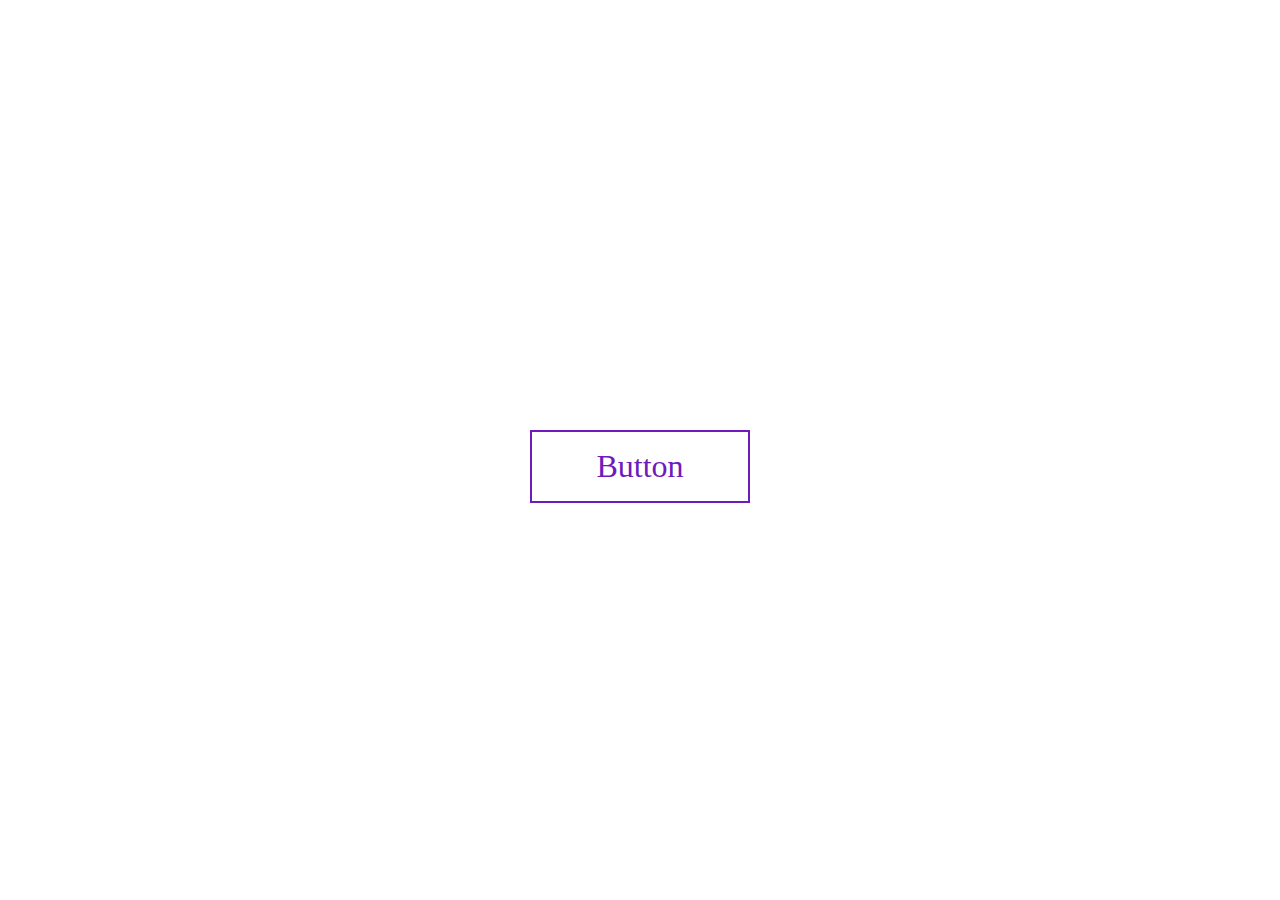
<file: Assets/Buttons/button with gradient onmouse enter/index.html>
<!DOCTYPE html>
<html lang="pl">
<head>
    <meta charset="UTF-8">
    <meta name="viewport" content="width=device-width, initial-scale=1.0">
    <title>Button with gradient onmouse enter</title>
    <link rel="stylesheet" href="style.css">
</head>
<body>
    <a href="#" class="button"><span>Button</span></a>
</body>
<script src="script.js"></script>
</html>
</file>
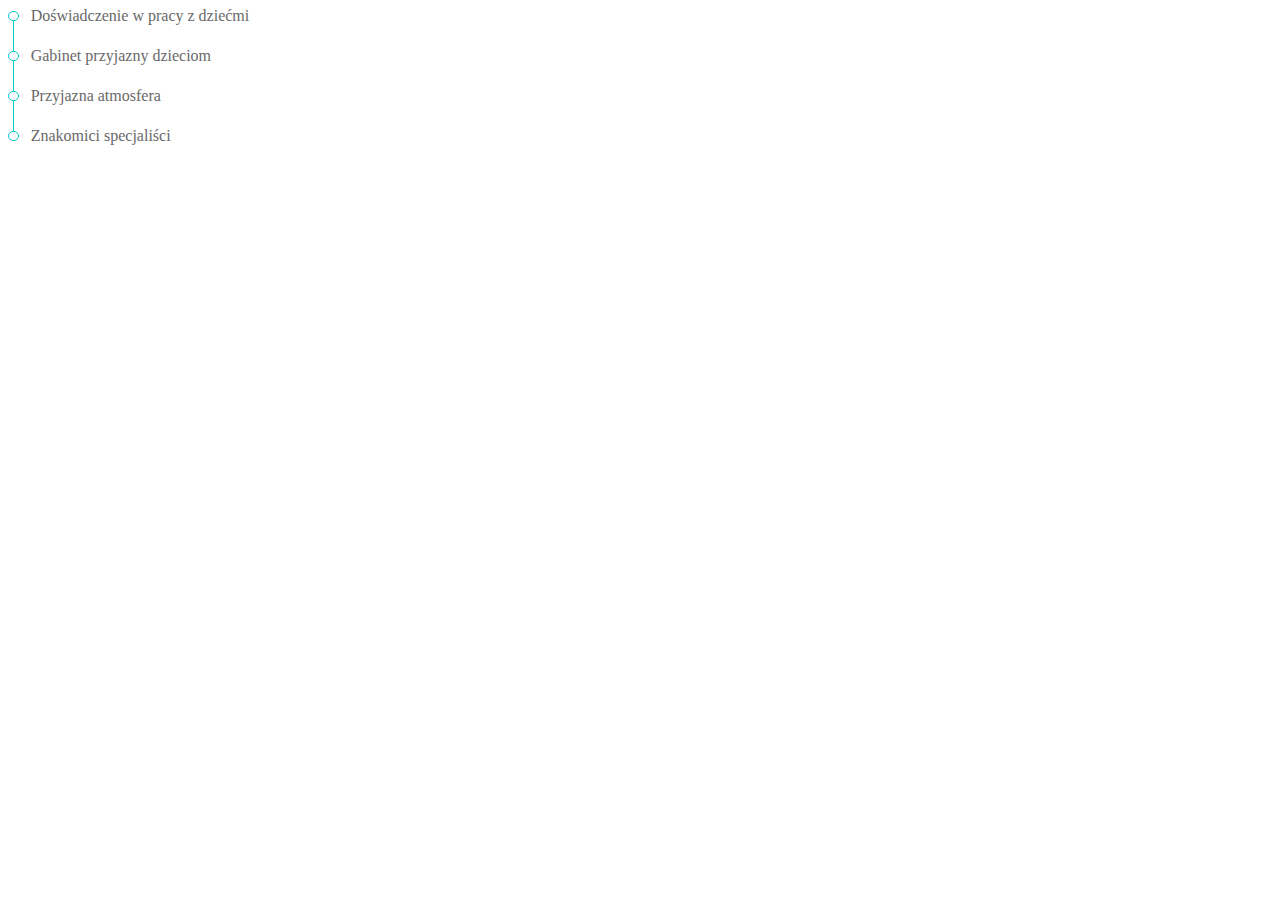
<file: Assets/Lists/dotted list with line between/index.html>
<!DOCTYPE html>
<html lang="pl">
<head>
    <meta charset="UTF-8">
    <meta name="viewport" content="width=device-width, initial-scale=1.0">
    <title>Dotted list with line between</title>
    <link rel="stylesheet" href="style.css">
</head>
<body>
    <ul class="custom-line-list">
        <li>
            <div class="dot"></div>
            <p>Doświadczenie w pracy z dziećmi</p>
        </li>
        <li>
            <div class="dot"></div>
            <p>Gabinet przyjazny dzieciom</p>
        </li>
        <li>
            <div class="dot"></div>
            <p>Przyjazna atmosfera</p>
        </li>
        <li>
            <div class="dot"></div>
            <p>Znakomici specjaliści</p>
        </li>
    </ul>
</body>
</html>
</file>
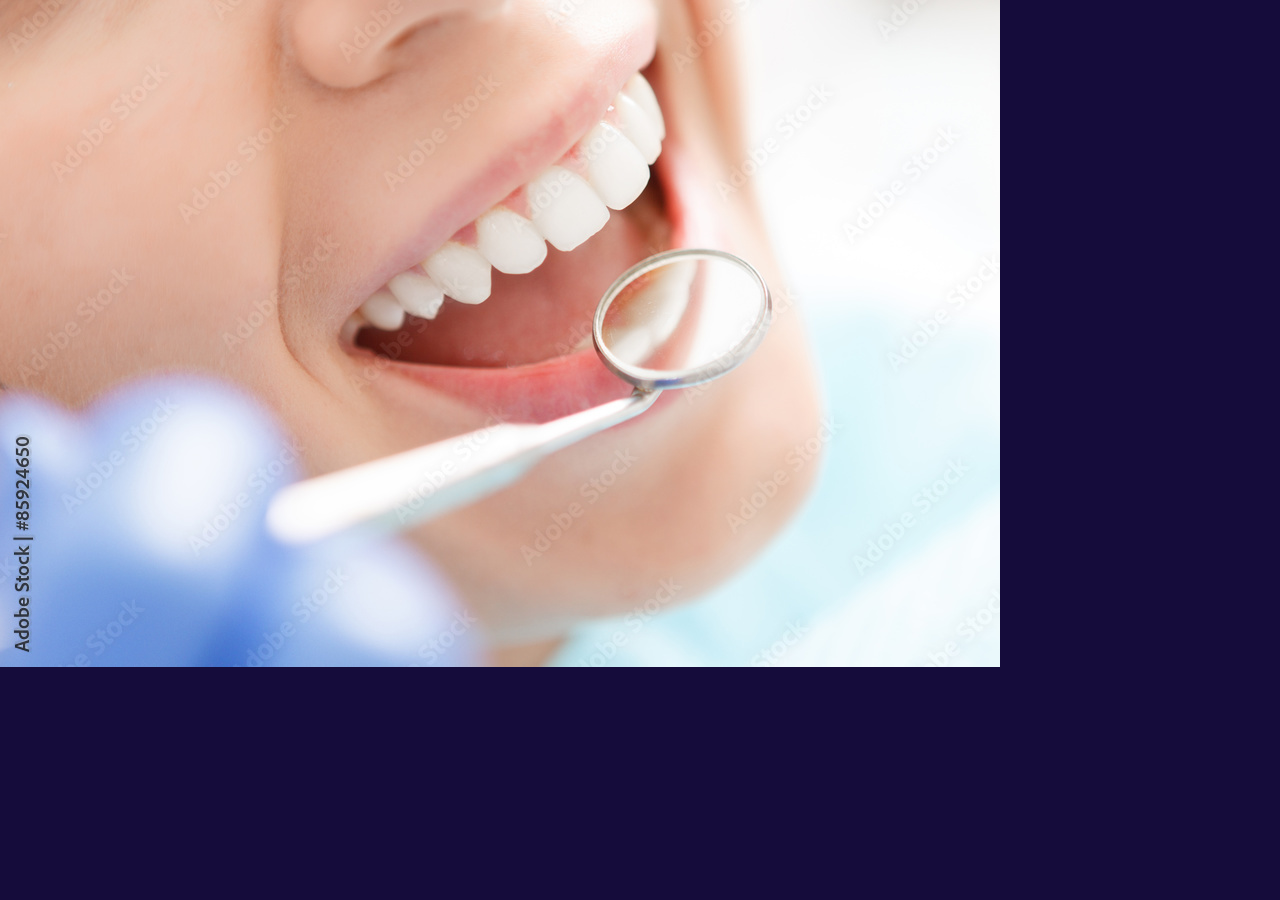
<file: Assets/Sliders/header slider/index.html>
<!DOCTYPE html>
<html lang="pl">
<head>
    <meta charset="UTF-8">
    <meta name="viewport" content="width=device-width, initial-scale=1.0">
    <link rel="stylesheet" href="../../../Web Building/css/style.css">
    <link rel="stylesheet" href="style.css">
    <title>Header slider</title>
</head>
<body>
    <div class="header-slider">
        <ul class="flex">
            <li class="absolute"><img src="../Base/images/img1.jpeg" alt="img1.jpg"></li>
            <li class="absolute"><img src="../Base/images/img2.jpeg" alt="img2.jpg"></li>
            <li class="absolute"><img src="../Base/images/img3.jpeg" alt="img3.jpg"></li>
        </ul>
    </div>
</body>
</html>
</file>
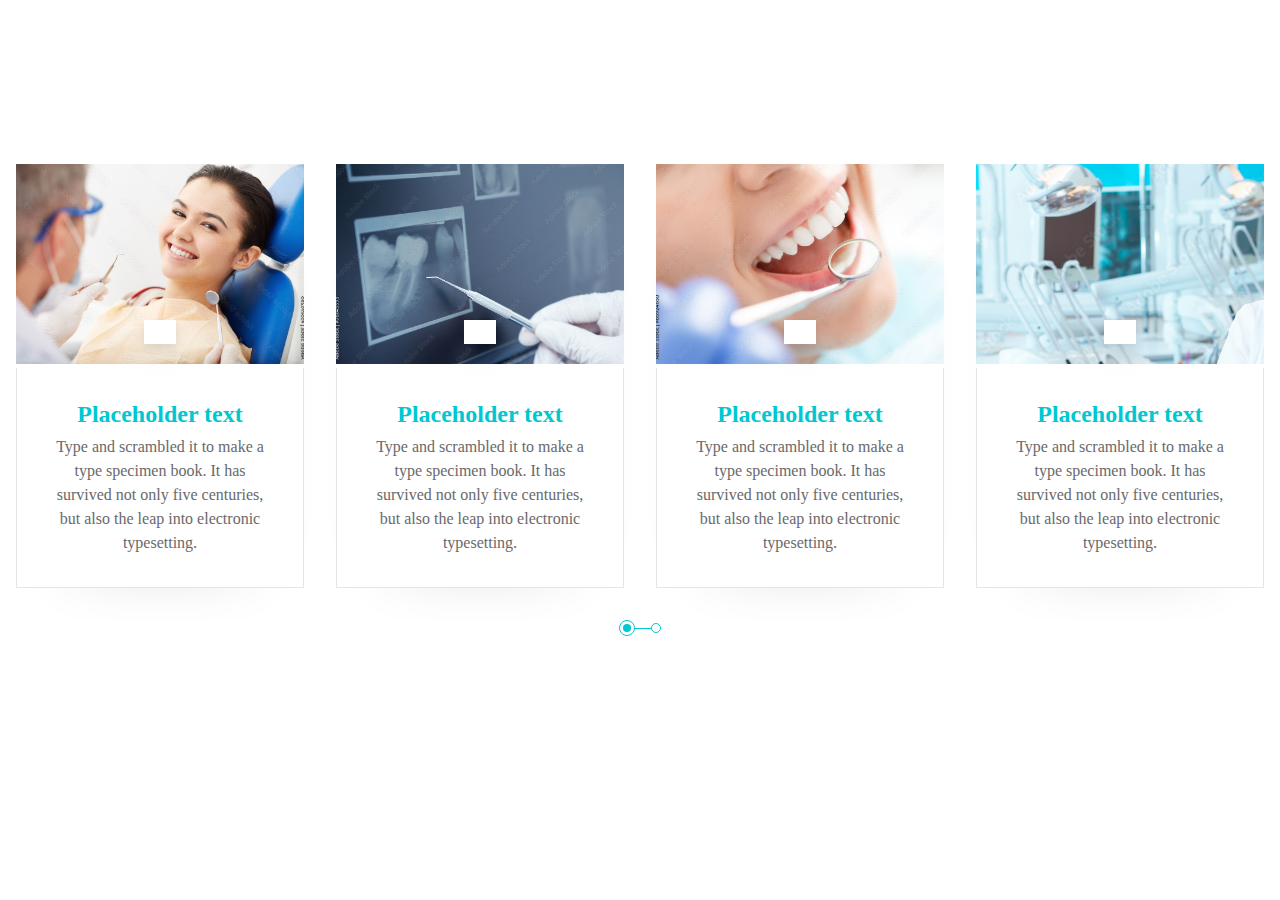
<file: Assets/Sliders/offer slider/index.html>
<!DOCTYPE html>
<html lang="pl">
<head>
    <meta charset="UTF-8">
    <meta name="viewport" content="width=device-width, initial-scale=1.0">
    <link rel="stylesheet" href="style.css">
    <link rel='stylesheet' href='https://cdn-uicons.flaticon.com/uicons-regular-rounded/css/uicons-regular-rounded.css'>
    <script src="script.js" defer></script>
    <title>Ewa Kopytek</title>
</head>
<body>
    <div class="slider">
        <div class="wrapper">
            <div class="item">
                <img src="../Base/images/img1.jpeg" alt="image">
                <div class="content">
                    <div class="icon">
                        <i class="fi fi-rr-tooth"></i>
                    </div>
                    <h2 class="bold">
                        Placeholder text
                    </h2>
                    <p>
                        Type and scrambled it to make a type specimen book. It has survived not only five centuries, but also the leap into electronic typesetting.
                    </p>
                </div>
            </div>
            <div class="item">
                <img src="../Base/images/img2.jpeg" alt="image">
                <div class="content">
                    <div class="icon">
                        <i class="fi fi-rr-camera"></i>
                    </div>
                    <h2 class="bold">
                        Placeholder text
                    </h2>
                    <p>
                        Type and scrambled it to make a type specimen book. It has survived not only five centuries, but also the leap into electronic typesetting.
                    </p>
                </div>
            </div>
            <div class="item">
                <img src="../Base/images/img3.jpeg" alt="image">
                <div class="content">
                    <div class="icon">
                        <i class="fi fi-rr-toothbrush"></i>
                    </div>
                    <h2 class="bold">
                        Placeholder text
                    </h2>
                    <p>
                        Type and scrambled it to make a type specimen book. It has survived not only five centuries, but also the leap into electronic typesetting.
                    </p>
                </div>
            </div>
            <div class="item">
                <img src="../Base/images/img4.jpeg" alt="image">
                <div class="content">
                    <div class="icon">
                        <i class="fi fi-rr-heart"></i>
                    </div>
                    <h2 class="bold">
                        Placeholder text
                    </h2>
                    <p>
                        Type and scrambled it to make a type specimen book. It has survived not only five centuries, but also the leap into electronic typesetting.
                    </p>
                </div>
            </div>
            <div class="item">
                <img src="../Base/images/img5.jpeg" alt="image">
                <div class="content">
                    <div class="icon">
                        <i class="fi fi-rr-bell"></i>
                    </div>
                    <h2 class="bold">
                        Placeholder text
                    </h2>
                    <p>
                        Type and scrambled it to make a type specimen book. It has survived not only five centuries, but also the leap into electronic typesetting.
                    </p>
                </div>
            </div>
            <div class="item">
                <img src="../Base/images/img6.jpeg" alt="image">
                <div class="content">
                    <div class="icon">
                        <i class="fi fi-rr-home"></i>
                    </div>
                    <h2 class="bold">
                        Placeholder text
                    </h2>
                    <p>
                        Type and scrambled it to make a type specimen book. It has survived not only five centuries, but also the leap into electronic typesetting.
                    </p>
                </div>
            </div>
            <div class="item">
                <img src="../Base/images/img3.jpeg" alt="image">
                <div class="content">
                    <div class="icon">
                        <i class="fi fi-rr-toothbrush"></i>
                    </div>
                    <h2 class="bold">
                        Placeholder text
                    </h2>
                    <p>
                        Type and scrambled it to make a type specimen book. It has survived not only five centuries, but also the leap into electronic typesetting.
                    </p>
                </div>
            </div>
            <div class="item">
                <img src="../Base/images/img4.jpeg" alt="image">
                <div class="content">
                    <div class="icon">
                        <i class="fi fi-rr-heart"></i>
                    </div>
                    <h2 class="bold">
                        Placeholder text
                    </h2>
                    <p>
                        Type and scrambled it to make a type specimen book. It has survived not only five centuries, but also the leap into electronic typesetting.
                    </p>
                </div>
            </div>
        </div>
        <div class="nav">
        </div>
    </div>
</body>
</html>
</file>
<file: Assets/Buttons/button with gradient onmouse enter/style.css>
:root {
    --accent: rgb(110, 26, 189);
}

body {
    min-height: 100vh;
    display: flex;
    justify-content: center;
    align-items: center;
    margin: 0;
    font-family: 'Calibri';
}

.button {
    --_animation-length: 700ms;
    position: relative;
    text-decoration: none;
    box-sizing: content-box;
    color: black;
    font-size: 32px;
    padding: .5em 2em;
    margin-top: 1em;
    background-color: #fff;
    color: var(--accent);
    border: 2px solid var(--accent);
    overflow: hidden;
}

.button span {
    position: relative;
    z-index: 100;
    transition: 400ms;
}

.button::before {
    content: '';
    position: absolute;
    top: var(--y);
    left: var(--x);
    transform: translate(-50%, -50%);
    width: 0px;
    height: 0px;
    background-color: var(--accent);
    transition: width var(--_animation-length), height var(--_animation-length);
    border-radius: 100%;
    transform: translateX(-50%) translateY(-50%);
}

.button:hover span{
    color: #eaeaea;
}

.button:hover:before {
    width: 600px;
    height: 600px;
    z-index: 10;
}
</file>
<file: Assets/Lists/dotted list with line between/style.css>
:root {
    font-size: 16px;
    font-family: 'Calibri';
}

.custom-line-list {
    position: relative;
    padding: 0;
    margin: 0;
    list-style: none;
}

.custom-line-list li {
    display: flex;
    align-items: center;
    margin-bottom: 1.5em;
    cursor: pointer;
}

.custom-line-list li .dot {
    position: relative;
    width: calc((1em / 3) * 2);
    height: calc((1em / 3) * 2);
    border-radius: 100%;
    box-sizing: border-box;
    background: #fff;
    border: 1px solid #00c7d0;
}

.custom-line-list li .dot:after {
    content: '';
    position: absolute;
    top: 0;
    left: 0;
    border-radius: 100%;
    background: #fff;
    inset: calc(1em / 8);
    transition: 300ms;
}

.custom-line-list li:hover .dot:after {
    background: #00c7d0;
}

.custom-line-list:before {
    content: '';
    position: absolute;
    top: calc(1em / 3);
    left: calc(1em / 3);
    width: .5px;
    height: calc(100% - (1em / 3) * 2);
    background-color: #00c7d0;
}

.custom-line-list li p {
    padding: 0;
    margin: 0;
    line-height: 1em;
    position: relative;
    margin-left: .75em;
    color: #696969;
}
</file>
<file: Web Building/css/style.css>
@import url('https://fonts.googleapis.com/css2?family=Poppins:ital,wght@0,100;0,200;0,300;0,400;0,500;0,600;0,700;0,800;0,900;1,100;1,200;1,300;1,400;1,500;1,600;1,700;1,800;1,900&display=swap');

:root {
    font-family: 'Poppins';
    --primary-lighter: hsl(0deg,0%,100%);
    --primary: hsl(0deg,0%,100%);
    --primary-darker: hsl(0deg,0%,68%);
    
    --secondary-lighter: hsl(0deg,0%,50%);
    --secondary: hsl(0deg,0%,26%);
    --secondary-darker: hsl(0deg,0%,10%);

    --accent-lighter: hsl(183deg,100%,80%);
    --accent: hsl(183deg,100%,40%);
    --accent-darker: hsl(183deg,100%,20%);

    --text-primary: hsl(0deg,0%,41%);
    --line-height: 1.5em;
    --line-height-heading: 1.2em;

    --global-padding: 15vw;
    --wrapper-padding-block: 5rem;
    --wrapper-padding-inline: 1rem;
    --wrapper-max-width: 80rem;
    --border-min-width: 1rem;
}

/* Default styling */

body {
    margin: 0;
    padding: 0;
}

p {
    font-size: 1rem;
    line-height: var(--line-height);
    margin: 0;
    color: var(--text-primary);
}

h1, h2, h3, h4, h5, h6 {
    font-size: 1rem;
    font-weight: 400;
    line-height: var(--line-height-heading);
    margin: 0;
    color: var(--secondary);
}

a { text-decoration: none; }

ul {
    list-style: none;
    padding: 0;
    margin: 0;
}

img {
    width: 100%;
    height: 100%;
    object-fit: cover;
}

hr {
    width: 100%;
    border: 0px;
    height: 1px;
    background-color: var(--secondary-lighter);
    margin: 0;
}


/* headings */

.h-1 {
    font-size: 3rem;
    font-weight: 700;
}
.h-2 {
    font-size: 1.5rem;
    font-weight: 600;
}
.h-3 {
    font-size: 1.2rem;
    font-weight: 500;
}


/* buttons */

.button {
    padding: 1em 1.5em;
    border-radius: .5em;
    color: var(--accent);
    background-color: var(--secondary);
    border: 1px solid var(--accent);
    transition: 200ms ease-in-out;
    cursor: pointer;
}

.button:hover {
    background-color: var(--accent);
    color: var(--secondary);
}

.button.accent {
    color: var(--primary);
    background-color: var(--accent);
    border: 1px solid var(--accent);
}

.button.accent:hover {
    background-color: var(--accent-darker);
    border: 1px solid var(--accent-darker);
}

.button.disabled {
    color: var(--secondary-lighter);
    background-color: var(--primary-darker);
    cursor: not-allowed;
}


/* shadows */

.shadow-100 {
    box-shadow: 0 2px 2px rgba(0, 0, 0, .01),
                0 4px 4px rgba(0, 0, 0, .02),
                0 8px 8px rgba(0, 0, 0, .04),
                0 12px 12px rgba(0, 0, 0, .08);
}
.shadow-200 {
    box-shadow: 0 2px 2px rgba(0, 0, 0, .01),
                0 4px 4px rgba(0, 0, 0, .02),
                0 8px 8px rgba(0, 0, 0, .04),
                0 16px 16px rgba(0, 0, 0, .08);
}
.shadow-300 {
    box-shadow: 0 2px 2px rgba(0, 0, 0, .01),
                0 4px 4px rgba(0, 0, 0, .02),
                0 8px 8px rgba(0, 0, 0, .04),
                0 16px 16px rgba(0, 0, 0, .08),
                0 32px 32px rgba(0, 0, 0, .16);
}
.shadow-round-100 {
    box-shadow: 0 2px 2px -5px rgba(0, 0, 0, .01),
                0 4px 4px -5px rgba(0, 0, 0, .02),
                0 8px 8px -5px rgba(0, 0, 0, .04),
                0 12px 12px -5px rgba(0, 0, 0, .08);
}
.shadow-round-200 {
    box-shadow: 0 2px 2px -5px rgba(0, 0, 0, .01),
                0 4px 4px -5px rgba(0, 0, 0, .02),
                0 8px 8px -5px rgba(0, 0, 0, .04),
                0 16px 16px -5px rgba(0, 0, 0, .08);
}
.shadow-round-300 {
    box-shadow: 0 2px 2px -10px rgba(0, 0, 0, .01),
                0 4px 4px -10px rgba(0, 0, 0, .02),
                0 8px 8px -10px rgba(0, 0, 0, .04),
                0 16px 16px -10px rgba(0, 0, 0, .08),
                0 32px 32px -10px rgba(0, 0, 0, .16);
}


/* borders */

.border-primary { border: 1px solid var(--primary); }
.border-secondary { border: 1px solid var(--secondary); }
.border-accent { border: 1px solid var(--accent); }

.border-top-primary { border-top: 1px solid var(--primary); }
.border-top-secondary { border-top: 1px solid var(--secondary); }
.border-top-accent { border-top: 1px solid var(--accent); }

.border-right-primary { border-right: 1px solid var(--primary); }
.border-right-secondary { border-right: 1px solid var(--secondary); }
.border-right-accent { border-right: 1px solid var(--accent); }

.border-bottom-primary { border-bottom: 1px solid var(--primary); }
.border-bottom-secondary { border-bottom: 1px solid var(--secondary); }
.border-bottom-accent { border-bottom: 1px solid var(--accent); }

.border-left-primary { border-left: 1px solid var(--primary); }
.border-left-secondary { border-left: 1px solid var(--secondary); }
.border-left-accent { border-left: 1px solid var(--accent); }


/* flex layout */

.flex {
    display: flex;
    flex-wrap: wrap;
}

.flex-block {
    display: flex;
    justify-content: center;
    align-items: center;
    flex-wrap: wrap;
}

.justify-center { justify-content: center; }
.justify-between { justify-content: space-between; }

.align-center { align-items: center; }
.align-between { align-items: space-between; }

.flex-row { flex-direction: row; }
.flex-col { flex-direction: column; }

/* grid layout */

.grid { display: grid; }

.even-columns { grid-template-columns: repeat(auto-fit, minmax(15em, 1fr)); }

.grid-side-by-side > :not(img) {
    padding-inline: var(--wrapper-padding-inline);
    padding-block: var(--wrapper-padding-block);
}

.grid-side-by-side img { display: grid; }

@media screen and (min-width: 600px)
{
    .grid-side-by-side {
        display: grid;
        grid-template-columns:
        minmax(var(--border-min-width), 1fr)
        minmax(0, calc(var(--wrapper-max-width) / 2))
        minmax(0, calc(var(--wrapper-max-width) / 2))
        minmax(var(--border-min-width), 1fr);
        position: relative;
    }

    .grid-side-by-side > img.first {
        order: 1;
        grid-column: 1 / 3;
        padding: 0;
    }

    .grid-side-by-side > img.second {
        order: 2;
        grid-column: 3 / -1;
        padding: 0;
    }

    .grid-side-by-side :not(img) {
        display: grid;
        align-content: center;
    }

    .grid-side-by-side > :not(img).first {
        order: 1;
        grid-column: 2 / 3;
        padding-right: clamp(1rem, 3vw, 5rem);
        padding-left: 0;
    }

    .grid-side-by-side > :not(img).second {
        order: 2;
        grid-column: 3 / 4;
        padding-left: clamp(1rem, 3vw, 5rem);
        padding-right: 0;
    }

    .grid-side-by-side > :not(img).first::before {
        content: '';
        position: absolute;
        inset: 0;
        grid-column: 1 / 2;
        background-color: inherit;
    }

    .grid-side-by-side > :not(img).second::before {
        content: '';
        position: absolute;
        inset: 0;
        grid-column: 4 / 5;
        background-color: inherit;
    }
}

/* gaps */

.gap-1 { gap: 1rem; }
.gap-2 { gap: 1.333rem; }
.gap-3 { gap: 1.5rem; }
.gap-4 { gap: 1.666rem; }
.gap-5 { gap: 1.75rem; }
.gap-6 { gap: 2rem; }
.gap-7 { gap: 3rem; }
.gap-8 { gap: 4rem; }


/* margins */

.m-1 { margin: .333rem; }
.m-2 { margin: .5rem; }
.m-3 { margin: .666rem; }
.m-4 { margin: 1rem; }
.m-5 { margin: 1.333rem; }
.m-6 { margin: 1.5rem; }
.m-7 { margin: 1.666rem; }
.m-8 { margin: 1.75rem; }
.m-9 { margin: 2rem; }

.m-x-1 { margin: 0 .333rem; }
.m-x-2 { margin: 0 .5rem; }
.m-x-3 { margin: 0 .666rem; }
.m-x-4 { margin: 0 1rem; }
.m-x-5 { margin: 0 1.333rem; }
.m-x-6 { margin: 0 1.5rem; }
.m-x-7 { margin: 0 1.666rem; }
.m-x-8 { margin: 0 1.75rem; }
.m-x-9 { margin: 0 2rem; }

.m-y-1 { margin: .333rem; }
.m-y-2 { margin: .5rem; }
.m-y-3 { margin: .666rem; }
.m-y-4 { margin: 1rem; }
.m-y-5 { margin: 1.333rem; }
.m-y-6 { margin: 1.5rem; }
.m-y-7 { margin: 1.666rem; }
.m-y-8 { margin: 1.75rem; }
.m-y-9 { margin: 2rem; }

.mt-1 { margin-top: .333rem; }
.mt-2 { margin-top: .5rem; }
.mt-3 { margin-top: .666rem; }
.mt-4 { margin-top: 1rem; }
.mt-5 { margin-top: 1.333rem; }
.mt-6 { margin-top: 1.5rem; }
.mt-7 { margin-top: 1.666rem; }
.mt-8 { margin-top: 1.75rem; }
.mt-9 { margin-top: 2rem; }

.mr-1 { margin-right: .333rem; }
.mr-2 { margin-right: .5rem; }
.mr-3 { margin-right: .666rem; }
.mr-4 { margin-right: 1rem; }
.mr-5 { margin-right: 1.333rem; }
.mr-6 { margin-right: 1.5rem; }
.mr-7 { margin-right: 1.666rem; }
.mr-8 { margin-right: 1.75rem; }
.mr-9 { margin-right: 2rem; }

.mb-1 { margin-bottom: .333rem; }
.mb-2 { margin-bottom: .5rem; }
.mb-3 { margin-bottom: .666rem; }
.mb-4 { margin-bottom: 1rem; }
.mb-5 { margin-bottom: 1.333rem; }
.mb-6 { margin-bottom: 1.5rem; }
.mb-7 { margin-bottom: 1.666rem; }
.mb-8 { margin-bottom: 1.75rem; }
.mb-9 { margin-bottom: 2rem; }

.ml-1 { margin-left: .333rem; }
.ml-2 { margin-left: .5rem; }
.ml-3 { margin-left: .666rem; }
.ml-4 { margin-left: 1rem; }
.ml-5 { margin-left: 1.333rem; }
.ml-6 { margin-left: 1.5rem; }
.ml-7 { margin-left: 1.666rem; }
.ml-8 { margin-left: 1.75rem; }
.ml-9 { margin-left: 2rem; }


/* paddings */

.p-1 { padding: .333rem; }
.p-2 { padding: .5rem; }
.p-3 { padding: .666rem; }
.p-4 { padding: 1rem; }
.p-5 { padding: 1.333rem; }
.p-6 { padding: 1.5rem; }
.p-7 { padding: 1.666rem; }
.p-8 { padding: 1.75rem; }
.p-9 { padding: 2rem; }

.p-x-1 { padding: 0 .333rem; }
.p-x-2 { padding: 0 .5rem; }
.p-x-3 { padding: 0 .666rem; }
.p-x-4 { padding: 0 1rem; }
.p-x-5 { padding: 0 1.333rem; }
.p-x-6 { padding: 0 1.5rem; }
.p-x-7 { padding: 0 1.666rem; }
.p-x-8 { padding: 0 1.75rem; }
.p-x-9 { padding: 0 2rem; }

.p-y-1 { padding: .333rem 0; }
.p-y-2 { padding: .5rem 0; }
.p-y-3 { padding: .666rem 0; }
.p-y-4 { padding: 1rem 0; }
.p-y-5 { padding: 1.333rem 0; }
.p-y-6 { padding: 1.5rem 0; }
.p-y-7 { padding: 1.666rem 0; }
.p-y-8 { padding: 1.75rem 0; }
.p-y-9 { padding: 2rem 0; }

.pt-1 { padding-top: .333rem; }
.pt-2 { padding-top: .5rem; }
.pt-3 { padding-top: .666rem; }
.pt-4 { padding-top: 1rem; }
.pt-5 { padding-top: 1.333rem; }
.pt-6 { padding-top: 1.5rem; }
.pt-7 { padding-top: 1.666rem; }
.pt-8 { padding-top: 1.75rem; }
.pt-9 { padding-top: 2rem; }

.pr-1 { padding-right: .333rem; }
.pr-2 { padding-right: .5rem; }
.pr-3 { padding-right: .666rem; }
.pr-4 { padding-right: 1rem; }
.pr-5 { padding-right: 1.333rem; }
.pr-6 { padding-right: 1.5rem; }
.pr-7 { padding-right: 1.666rem; }
.pr-8 { padding-right: 1.75rem; }
.pr-9 { padding-right: 2rem; }

.pb-1 { padding-bottom: .333rem; }
.pb-2 { padding-bottom: .5rem; }
.pb-3 { padding-bottom: .666rem; }
.pb-4 { padding-bottom: 1rem; }
.pb-5 { padding-bottom: 1.333rem; }
.pb-6 { padding-bottom: 1.5rem; }
.pb-7 { padding-bottom: 1.666rem; }
.pb-8 { padding-bottom: 1.75rem; }
.pb-9 { padding-bottom: 2rem; }

.pl-1 { padding-left: .333rem; }
.pl-2 { padding-left: .5rem; }
.pl-3 { padding-left: .666rem; }
.pl-4 { padding-left: 1rem; }
.pl-5 { padding-left: 1.333rem; }
.pl-6 { padding-left: 1.5rem; }
.pl-7 { padding-left: 1.666rem; }
.pl-8 { padding-left: 1.75rem; }
.pl-9 { padding-left: 2rem; }

.global-padding { padding-inline: var(--global-padding); }


/* elemnets */

.nav-primary ul {
    display: flex;
    flex-direction: row;
}

.nav-col ul {
    display: flex;
    flex-direction: column;
}

.nav-primary li,
.nav-col li {
    box-sizing: border-box;
}

.nav-primary li:hover,
.nav-col li:hover{
    border-bottom: 2px solid var(--accent);
}

.nav-primary li a,
.nav-col li a {
    color: var(--secondary);
    transition: color 200ms ease-in-out;
    cursor: pointer;
}

.section {
    max-width: var(--wrapper-max-width);
    margin-inline: auto;
    padding-inline: var(--wrapper-padding-inline);
    padding-block: var(--wrapper-padding-block);
}

.card-300 {
    max-width: 300px;
    flex: 300px 1 1;
    aspect-ratio: 1 / 1.5;
}

.card-400 {
    max-width: 400px;
    flex: 400px 1 1;
    aspect-ratio: 1 / 1.1;
}

.card-300 img,
.card-400 img  { max-height: 200px; }

.relative { position: relative; }
.absolute { position: absolute; }

/* background colors */

.bg-accent-lighter { background-color: var(--accent-lighter); }
.bg-accent { background-color: var(--accent); }
.bg-accent-darker { background-color: var(--accent-darker); }

.bg-primary-lighter { background-color: var(--primary-lighter); }
.bg-primary { background-color: var(--primary); }
.bg-primary-darker { background-color: var(--primary-darker); }

.bg-secondary-lighter { background-color: var(--secondary-lighter); }
.bg-secondary { background-color: var(--secondary); }
.bg-secondary-darker { background-color: var(--secondary-darker); }


/* font colors */

.txt-accent-lighter { color: var(--accent-lighter); }
.txt-accent { color: var(--accent); }
.txt-accent-darker { color: var(--accent-darker); }

.txt-primary-lighter { color: var(--primary-lighter); }
.txt-primary { color: var(--primary); }
.txt-primary-darker { color: var(--primary-darker); }

.txt-secondary-lighter { color: var(--secondary-lighter); }
.txt-secondary { color: var(--secondary); }
.txt-secondary-darker { color: var(--secondary-darker); }


/* Typography */
.fw-900 { font-weight: 900; }
.fw-800 { font-weight: 800; }
.fw-700 { font-weight: 700; }
.fw-600 { font-weight: 600; }
.fw-500 { font-weight: 500; }
.fw-400 { font-weight: 400; }
.fw-300 { font-weight: 300; }
.fw-200 { font-weight: 200; }
.fw-100 { font-weight: 100; }

.fs-1 { font-size: .333rem; }
.fs-2 { font-size: .6rem; }
.fs-3 { font-size: .666rem; }
.fs-4 { font-size: 1rem; }
.fs-5 { font-size: 1.333rem; }
.fs-6 { font-size: 1.5rem; }
.fs-7 { font-size: 1.666rem; }
.fs-8 { font-size: 1.75rem; }
.fs-9 { font-size: 2rem; }
.fs-10 { font-size: 3rem; }
.fs-11 { font-size: 4rem; }

.txt-center { text-align: center; }
.txt-left { text-align: left; }
.txt-right { text-align: right; }
</file>
<file: Assets/Sliders/header slider/style.css>
body {
    background-color: rgb(21, 12, 59);
}

.header-slider
{
    min-width: 100%;
    min-height: 100%;
}

.header-slider ul {

}
</file>
<file: Assets/Sliders/offer slider/style.css>
:root {
    font-family: 'Calibri';

    --primary: #fff;
    --secondary: #424242;
    --accent: #00c7d0;

    --text-primary: #696969;

    --wrapper-padding-inline: 1rem;
    --max-slides: 6;
    --wrapper-gap: 2rem;
}

*, *::before, *::after {
    box-sizing: border-box;
}

h1 {
    line-height: 1.2em;
    font-size: 3rem;
    color: var(--secondary);
}

h2 {
    line-height: 1.2em;
    font-size: 1.5rem;
    margin: 0 0 .3em 0;
    font-weight: normal;
    color: var(--accent);
}

h3 {
    line-height: 1.2rem;
    font-size: 1rem;
    color: var(--text-primary);
}

p {
    line-height: 1.5em;
    font-size: 1rem;
    margin: 0;
    color: var(--text-primary);
}

.bold {
    font-weight: bold;
}

body {
    min-height: 100vh;
    display: flex;
    align-items: center;
    justify-content: center;
    padding: var(--wrapper-padding-inline);
    margin: 0;
}

.slider {
    display: flex;
    position: relative;
    flex-direction: column;
    overflow: hidden;
    padding-bottom: 100px;
    max-width: 80rem;
}

.slider .wrapper {
    display: grid;
    position: relative;
    grid-auto-flow: column;
    grid-auto-columns: calc(100% / 4 - calc(var(--wrapper-gap) * .75));
    gap: var(--wrapper-gap);
    padding-bottom: var(--wrapper-gap);
    overflow-x: scroll;
    scroll-snap-type: x mandatory;
    scrollbar-width: none;
    scroll-behavior: smooth;
}

@media screen and (max-width: 1200px)
{
    .slider .wrapper {
        grid-auto-columns: calc(100% / 3 - calc(var(--wrapper-gap) * .75));
    }
}

@media screen and (max-width: 850px)
{
    .slider .wrapper {
        grid-auto-columns: calc(100% / 2 - calc(var(--wrapper-gap) * .75));
    }
}

@media screen and (max-width: 550px)
{
    .slider .wrapper {
        grid-auto-columns: calc(100% / 1 - calc(var(--wrapper-gap) * .75));
    }
    .slider .wrapper .item {
        scroll-snap-align: center;
    }
}

.slider .wrapper::-webkit-scrollbar {
    display: none;
}

.slider .wrapper .item {
    flex-shrink: 0;
    overflow: hidden;
    scroll-snap-align: end;
    box-shadow:
        0px 1.4px 3.1px -60px rgba(0, 0, 0, 0.07),
        0px 4px 8.6px -60px rgba(0, 0, 0, 0.1),
        0px 9.6px 20.8px -60px rgba(0, 0, 0, 0.13),
        0px 32px 69px -60px rgba(0, 0, 0, 0.2);
}

.slider .wrapper .item img {
    width: 100%;
    object-fit: cover;
    height: 200px;
}

.slider .wrapper .item .content {
    position: relative;
    text-align: center;
    padding: 2em;
    box-sizing: border-box;
    border: 1px solid rgba(0, 0, 0, 0.1);
    border-top: none;
}

.slider .wrapper .item .content .icon {
    position: absolute;
    color: var(--accent);
    left: 50%;
    top: -3rem;
    font-size: 2rem;
    padding: 1rem 1rem .5rem 1rem;
    background-color: var(--primary);
    transform: translateX(-50%);
    box-shadow:
        0px 2px 5px rgba(0, 0, 0, 0.024),
        0px 5px 10px rgba(0, 0, 0, 0.03),
        0px 8px 17px rgba(0, 0, 0, 0.036),
        0px 16px 33px rgba(0, 0, 0, 0.043);
}

.slider .nav {
    position: relative;
    display: inline-flex;
    align-items: center;
    margin: auto;
    justify-content: center;
    gap: 1rem;
}

.slider .nav::before {
    position: absolute;
    content: '';
    width: 100%;
    height: 1px;
    background-color: var(--accent);
    z-index: 0;
}

.slider .nav .dot {
    position: relative;
    width: 10px;
    height: 10px;
    background-color: var(--primary);
    border: 1px solid var(--accent);
    border-radius: 50%;
    transition: 500ms;
    z-index: 1;
}

.slider .nav .dot.active {
    width: 16px;
    height: 16px;
}

.slider .nav .dot.active::after {
    content: '';
    position: absolute;
    inset: 3px;
    background: var(--accent);
    border-radius: 50%;
}
</file>
